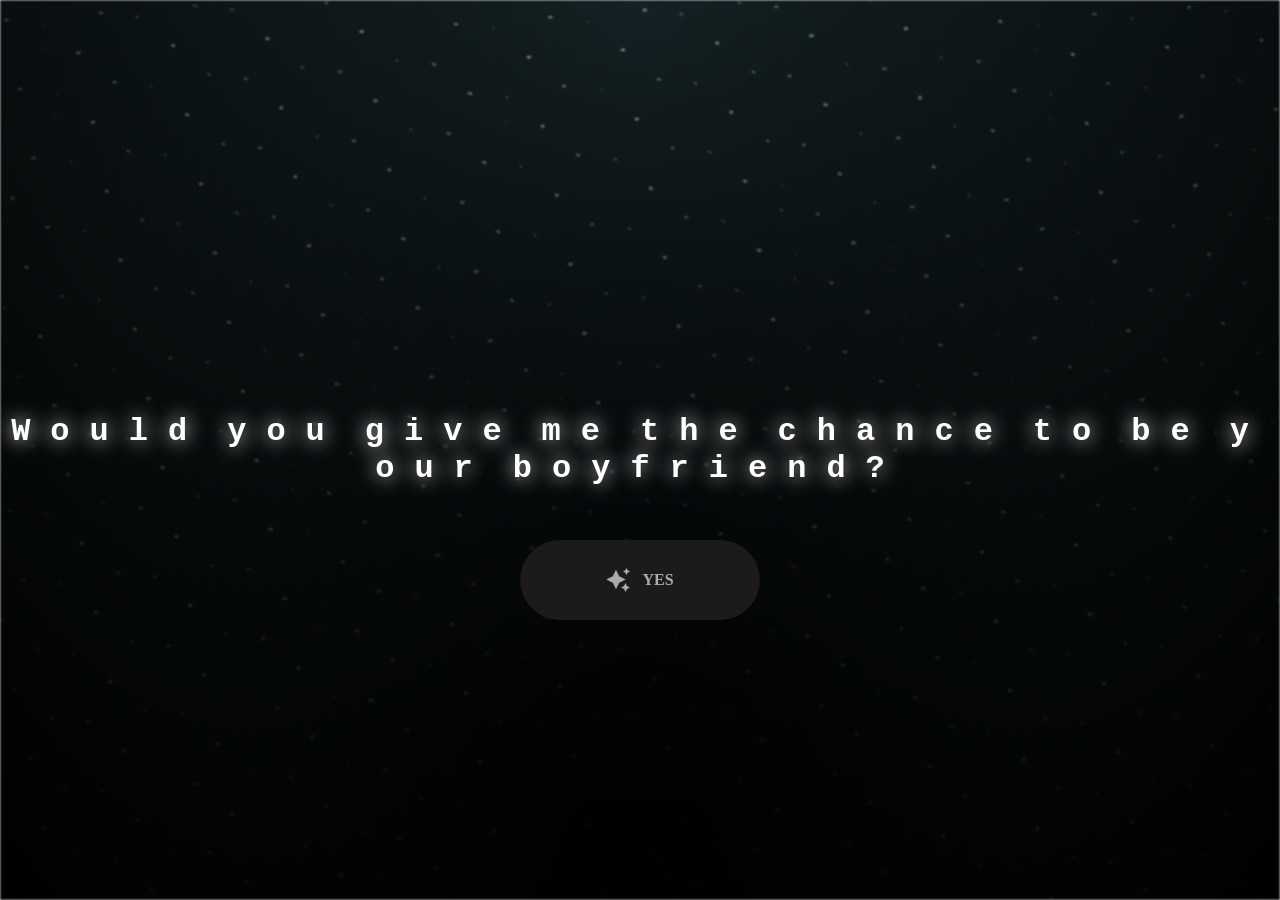
<file: index.html>
<html lang="en">

<head>
  <meta charset="UTF-8">
  <meta name="viewport" content="width=device-width, initial-scale=1.0">
  <link rel="shortcut icon" href="images/gift.png" type="image/x-icon">
  <link rel="stylesheet" href="css/index.css">

  <!-- Document Title -->
  <title>I Have Something</title>
</head>

<body>
  <!-- Background -->
  <div class="night"></div>

  <!-- Title -->
  <h1 class="title"></h1>

  <!-- Button -->
  <div style="position: absolute; top: 60vh; width: 100%; display: flex; justify-content: center;">
    <a href="paper.html" class="btn">
      <svg height="24" width="24" fill="#FFFFFF" viewBox="0 0 24 24" data-name="Layer 1" id="Layer_1" class="sparkle">
        <path
          d="M10,21.236,6.755,14.745.264,11.5,6.755,8.255,10,1.764l3.245,6.491L19.736,11.5l-6.491,3.245ZM18,21l1.5,3L21,21l3-1.5L21,18l-1.5-3L18,18l-3,1.5ZM19.333,4.667,20.5,7l1.167-2.333L24,3.5,21.667,2.333,20.5,0,19.333,2.333,17,3.5Z">
        </path>
      </svg>

      <span class="text">YES</span>
    </a>
  </div>

  <script src="js/index.js"></script>
</body>

</html>
</file>
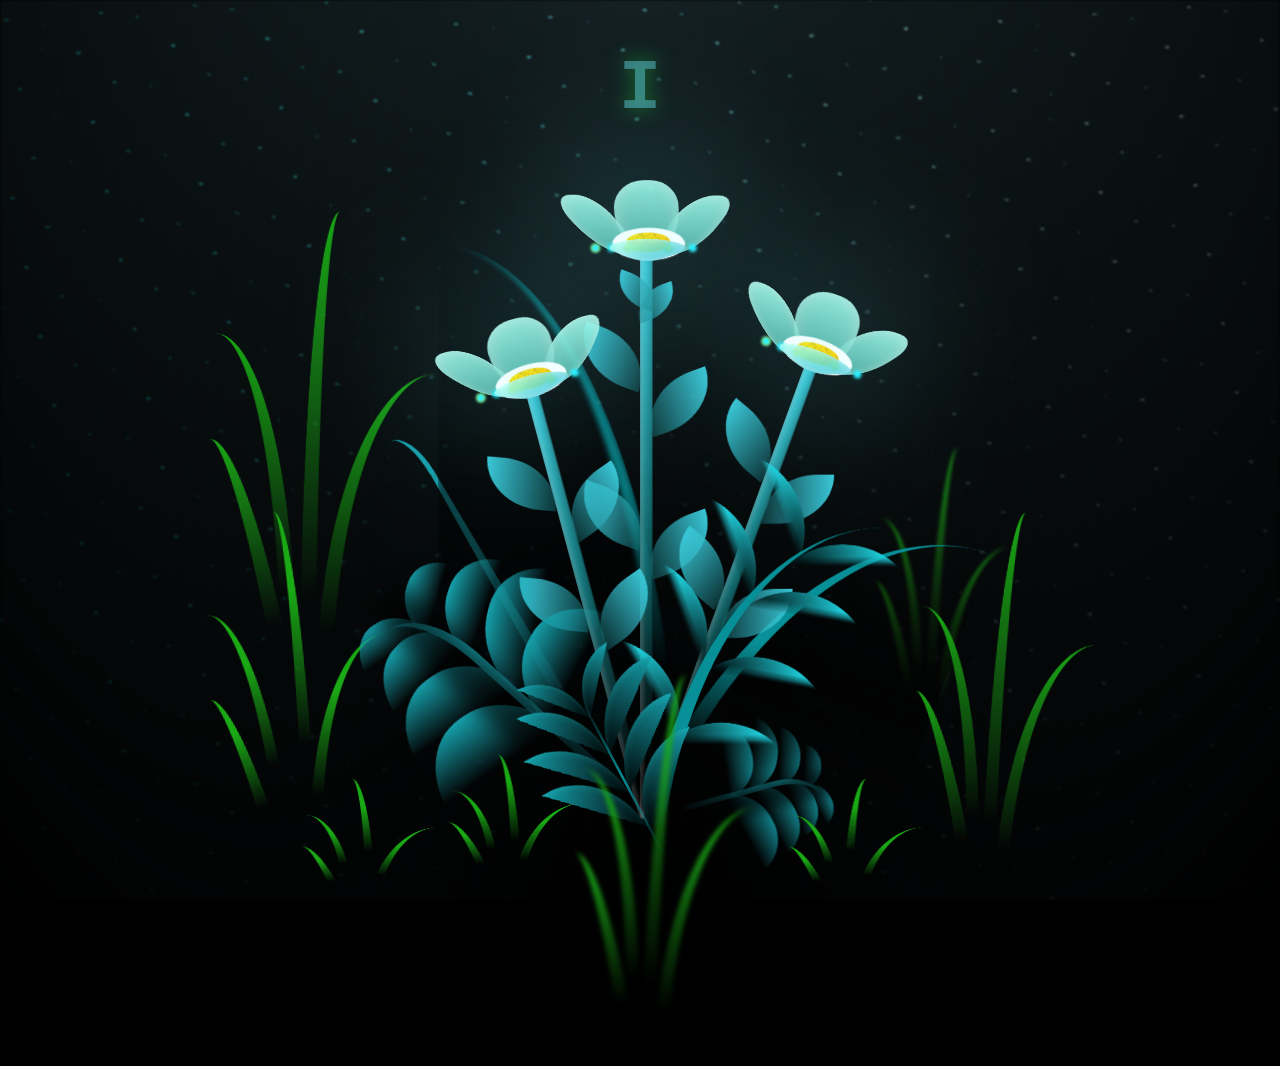
<file: flower.html>
<!DOCTYPE html>
<html lang="en">

<head>
  <meta charset="UTF-8">
  <meta http-equiv="X-UA-Compatible" content="IE=edge">
  <meta name="viewport" content="width=device-width, initial-scale=1.0">
  <link rel="shortcut icon" href="images/gift.png" type="image/x-icon">
  <link rel="stylesheet" href="css/style.css">

  <!-- Document Title -->
  <title>FLOWERS</title>
</head>

<body class="not-loaded">
  <!-- Background -->
  <div class="night"></div>

  <!-- Flower -->
  <div class="flowers">
    <div class="flower flower--1">
      <div class="flower__leafs flower__leafs--1">
        <div class="flower__leaf flower__leaf--1"></div>
        <div class="flower__leaf flower__leaf--2"></div>
        <div class="flower__leaf flower__leaf--3"></div>
        <div class="flower__leaf flower__leaf--4"></div>
        <div class="flower__white-circle"></div>

        <div class="flower__light flower__light--1"></div>
        <div class="flower__light flower__light--2"></div>
        <div class="flower__light flower__light--3"></div>
        <div class="flower__light flower__light--4"></div>
        <div class="flower__light flower__light--5"></div>
        <div class="flower__light flower__light--6"></div>
        <div class="flower__light flower__light--7"></div>
        <div class="flower__light flower__light--8"></div>

      </div>
      <div class="flower__line">
        <div class="flower__line__leaf flower__line__leaf--1"></div>
        <div class="flower__line__leaf flower__line__leaf--2"></div>
        <div class="flower__line__leaf flower__line__leaf--3"></div>
        <div class="flower__line__leaf flower__line__leaf--4"></div>
        <div class="flower__line__leaf flower__line__leaf--5"></div>
        <div class="flower__line__leaf flower__line__leaf--6"></div>
      </div>
    </div>

    <div class="flower flower--2">
      <div class="flower__leafs flower__leafs--2">
        <div class="flower__leaf flower__leaf--1"></div>
        <div class="flower__leaf flower__leaf--2"></div>
        <div class="flower__leaf flower__leaf--3"></div>
        <div class="flower__leaf flower__leaf--4"></div>
        <div class="flower__white-circle"></div>

        <div class="flower__light flower__light--1"></div>
        <div class="flower__light flower__light--2"></div>
        <div class="flower__light flower__light--3"></div>
        <div class="flower__light flower__light--4"></div>
        <div class="flower__light flower__light--5"></div>
        <div class="flower__light flower__light--6"></div>
        <div class="flower__light flower__light--7"></div>
        <div class="flower__light flower__light--8"></div>

      </div>
      <div class="flower__line">
        <div class="flower__line__leaf flower__line__leaf--1"></div>
        <div class="flower__line__leaf flower__line__leaf--2"></div>
        <div class="flower__line__leaf flower__line__leaf--3"></div>
        <div class="flower__line__leaf flower__line__leaf--4"></div>
      </div>
    </div>

    <div class="flower flower--3">
      <div class="flower__leafs flower__leafs--3">
        <div class="flower__leaf flower__leaf--1"></div>
        <div class="flower__leaf flower__leaf--2"></div>
        <div class="flower__leaf flower__leaf--3"></div>
        <div class="flower__leaf flower__leaf--4"></div>
        <div class="flower__white-circle"></div>

        <div class="flower__light flower__light--1"></div>
        <div class="flower__light flower__light--2"></div>
        <div class="flower__light flower__light--3"></div>
        <div class="flower__light flower__light--4"></div>
        <div class="flower__light flower__light--5"></div>
        <div class="flower__light flower__light--6"></div>
        <div class="flower__light flower__light--7"></div>
        <div class="flower__light flower__light--8"></div>

      </div>
      <div class="flower__line">
        <div class="flower__line__leaf flower__line__leaf--1"></div>
        <div class="flower__line__leaf flower__line__leaf--2"></div>
        <div class="flower__line__leaf flower__line__leaf--3"></div>
        <div class="flower__line__leaf flower__line__leaf--4"></div>
      </div>
    </div>

    <div class="grow-ans" style="--d:1.2s">
      <div class="flower__g-long">
        <div class="flower__g-long__top"></div>
        <div class="flower__g-long__bottom"></div>
      </div>
    </div>

    <div class="growing-grass">
      <div class="flower__grass flower__grass--1">
        <div class="flower__grass--top"></div>
        <div class="flower__grass--bottom"></div>
        <div class="flower__grass__leaf flower__grass__leaf--1"></div>
        <div class="flower__grass__leaf flower__grass__leaf--2"></div>
        <div class="flower__grass__leaf flower__grass__leaf--3"></div>
        <div class="flower__grass__leaf flower__grass__leaf--4"></div>
        <div class="flower__grass__leaf flower__grass__leaf--5"></div>
        <div class="flower__grass__leaf flower__grass__leaf--6"></div>
        <div class="flower__grass__leaf flower__grass__leaf--7"></div>
        <div class="flower__grass__leaf flower__grass__leaf--8"></div>
        <div class="flower__grass__overlay"></div>
      </div>
    </div>

    <div class="growing-grass">
      <div class="flower__grass flower__grass--2">
        <div class="flower__grass--top"></div>
        <div class="flower__grass--bottom"></div>
        <div class="flower__grass__leaf flower__grass__leaf--1"></div>
        <div class="flower__grass__leaf flower__grass__leaf--2"></div>
        <div class="flower__grass__leaf flower__grass__leaf--3"></div>
        <div class="flower__grass__leaf flower__grass__leaf--4"></div>
        <div class="flower__grass__leaf flower__grass__leaf--5"></div>
        <div class="flower__grass__leaf flower__grass__leaf--6"></div>
        <div class="flower__grass__leaf flower__grass__leaf--7"></div>
        <div class="flower__grass__leaf flower__grass__leaf--8"></div>
        <div class="flower__grass__overlay"></div>
      </div>
    </div>

    <div class="grow-ans" style="--d:2.4s">
      <div class="flower__g-right flower__g-right--1">
        <div class="leaf"></div>
      </div>
    </div>

    <div class="grow-ans" style="--d:2.8s">
      <div class="flower__g-right flower__g-right--2">
        <div class="leaf"></div>
      </div>
    </div>

    <div class="grow-ans" style="--d:2.8s">
      <div class="flower__g-front">
        <div class="flower__g-front__leaf-wrapper flower__g-front__leaf-wrapper--1">
          <div class="flower__g-front__leaf"></div>
        </div>
        <div class="flower__g-front__leaf-wrapper flower__g-front__leaf-wrapper--2">
          <div class="flower__g-front__leaf"></div>
        </div>
        <div class="flower__g-front__leaf-wrapper flower__g-front__leaf-wrapper--3">
          <div class="flower__g-front__leaf"></div>
        </div>
        <div class="flower__g-front__leaf-wrapper flower__g-front__leaf-wrapper--4">
          <div class="flower__g-front__leaf"></div>
        </div>
        <div class="flower__g-front__leaf-wrapper flower__g-front__leaf-wrapper--5">
          <div class="flower__g-front__leaf"></div>
        </div>
        <div class="flower__g-front__leaf-wrapper flower__g-front__leaf-wrapper--6">
          <div class="flower__g-front__leaf"></div>
        </div>
        <div class="flower__g-front__leaf-wrapper flower__g-front__leaf-wrapper--7">
          <div class="flower__g-front__leaf"></div>
        </div>
        <div class="flower__g-front__leaf-wrapper flower__g-front__leaf-wrapper--8">
          <div class="flower__g-front__leaf"></div>
        </div>
        <div class="flower__g-front__line"></div>
      </div>
    </div>

    <div class="grow-ans" style="--d:3.2s">
      <div class="flower__g-fr">
        <div class="leaf"></div>
        <div class="flower__g-fr__leaf flower__g-fr__leaf--1"></div>
        <div class="flower__g-fr__leaf flower__g-fr__leaf--2"></div>
        <div class="flower__g-fr__leaf flower__g-fr__leaf--3"></div>
        <div class="flower__g-fr__leaf flower__g-fr__leaf--4"></div>
        <div class="flower__g-fr__leaf flower__g-fr__leaf--5"></div>
        <div class="flower__g-fr__leaf flower__g-fr__leaf--6"></div>
        <div class="flower__g-fr__leaf flower__g-fr__leaf--7"></div>
        <div class="flower__g-fr__leaf flower__g-fr__leaf--8"></div>
      </div>
    </div>

    <div class="long-g long-g--0">
      <div class="grow-ans" style="--d:3s">
        <div class="leaf leaf--0"></div>
      </div>
      <div class="grow-ans" style="--d:2.2s">
        <div class="leaf leaf--1"></div>
      </div>
      <div class="grow-ans" style="--d:3.4s">
        <div class="leaf leaf--2"></div>
      </div>
      <div class="grow-ans" style="--d:3.6s">
        <div class="leaf leaf--3"></div>
      </div>
    </div>

    <div class="long-g long-g--1">
      <div class="grow-ans" style="--d:3.6s">
        <div class="leaf leaf--0"></div>
      </div>
      <div class="grow-ans" style="--d:3.8s">
        <div class="leaf leaf--1"></div>
      </div>
      <div class="grow-ans" style="--d:4s">
        <div class="leaf leaf--2"></div>
      </div>
      <div class="grow-ans" style="--d:4.2s">
        <div class="leaf leaf--3"></div>
      </div>
    </div>

    <div class="long-g long-g--2">
      <div class="grow-ans" style="--d:4s">
        <div class="leaf leaf--0"></div>
      </div>
      <div class="grow-ans" style="--d:4.2s">
        <div class="leaf leaf--1"></div>
      </div>
      <div class="grow-ans" style="--d:4.4s">
        <div class="leaf leaf--2"></div>
      </div>
      <div class="grow-ans" style="--d:4.6s">
        <div class="leaf leaf--3"></div>
      </div>
    </div>

    <div class="long-g long-g--3">
      <div class="grow-ans" style="--d:4s">
        <div class="leaf leaf--0"></div>
      </div>
      <div class="grow-ans" style="--d:4.2s">
        <div class="leaf leaf--1"></div>
      </div>
      <div class="grow-ans" style="--d:3s">
        <div class="leaf leaf--2"></div>
      </div>
      <div class="grow-ans" style="--d:3.6s">
        <div class="leaf leaf--3"></div>
      </div>
    </div>

    <div class="long-g long-g--4">
      <div class="grow-ans" style="--d:4s">
        <div class="leaf leaf--0"></div>
      </div>
      <div class="grow-ans" style="--d:4.2s">
        <div class="leaf leaf--1"></div>
      </div>
      <div class="grow-ans" style="--d:3s">
        <div class="leaf leaf--2"></div>
      </div>
      <div class="grow-ans" style="--d:3.6s">
        <div class="leaf leaf--3"></div>
      </div>
    </div>

    <div class="long-g long-g--5">
      <div class="grow-ans" style="--d:4s">
        <div class="leaf leaf--0"></div>
      </div>
      <div class="grow-ans" style="--d:4.2s">
        <div class="leaf leaf--1"></div>
      </div>
      <div class="grow-ans" style="--d:3s">
        <div class="leaf leaf--2"></div>
      </div>
      <div class="grow-ans" style="--d:3.6s">
        <div class="leaf leaf--3"></div>
      </div>
    </div>

    <div class="long-g long-g--6">
      <div class="grow-ans" style="--d:4.2s">
        <div class="leaf leaf--0"></div>
      </div>
      <div class="grow-ans" style="--d:4.4s">
        <div class="leaf leaf--1"></div>
      </div>
      <div class="grow-ans" style="--d:4.6s">
        <div class="leaf leaf--2"></div>
      </div>
      <div class="grow-ans" style="--d:4.8s">
        <div class="leaf leaf--3"></div>
      </div>
    </div>

    <div class="long-g long-g--7">
      <div class="grow-ans" style="--d:3s">
        <div class="leaf leaf--0"></div>
      </div>
      <div class="grow-ans" style="--d:3.2s">
        <div class="leaf leaf--1"></div>
      </div>
      <div class="grow-ans" style="--d:3.5s">
        <div class="leaf leaf--2"></div>
      </div>
      <div class="grow-ans" style="--d:3.6s">
        <div class="leaf leaf--3"></div>
      </div>
    </div>
  </div>

  <!-- Title -->
  <h1 class="title"><span id="title"></span></h1>
</body>

</html>

<!-- Import Javascript -->
<script src="js/main.js"></script>
</file>
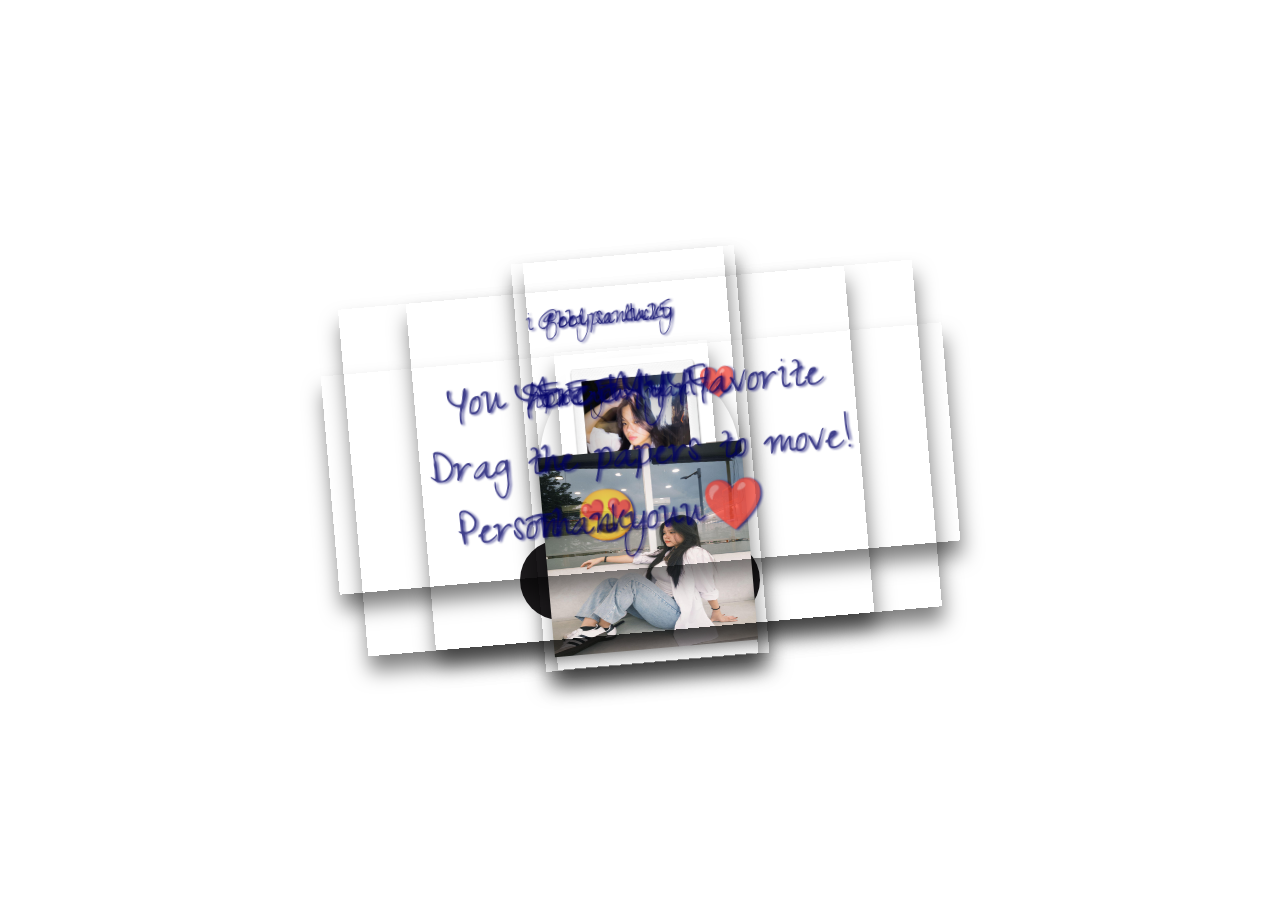
<file: paper.html>
<!DOCTYPE html>
<html lang="en" >
<head>
  <meta charset="UTF-8">
  <title>Drag Papers ❤️</title>
  <link rel='stylesheet' href='https://fonts.googleapis.com/css2?family=Short+Stack&amp;family=Homemade+Apple&amp;display=swap'><link rel="stylesheet" href="./paperstyle.css">

</head>
<body>

<div class="paper heart">

</div>

  
<div class="paper image">
  <p> @bbypanda25</p>
    <p>pass: lupapassword</p>
   <img src="1.jpg" />
</div>

<div class="paper image">
  <p</p>
  <img src="2.jpg" />
</div>

<div class="paper image">
  <p>i feel so lucky </p>
   <p> to be your man ❤️ </p>

  <img src="3.jpg" />
</div>

<div class="paper red">
<p class="p1"> You Are My Favorite</p>
<p class="p2">Person 😍</p>
</div>

<div class="paper">
<p class="p1">YEEEYYYY </p>
  <p class="p1">Thankyouu<span style="color: red !important;">❤️</span></p>
</div>

<div class="paper">
<p class="p1">Drag the papers to move!</p>
</div>

  <!-- Button -->
  <div style="position: absolute; top: 60vh; width: 100%; display: flex; justify-content: center;">
    <a href="flower.html" class="btn">
      <svg height="24" width="24" fill="#FFFFFF" viewBox="0 0 24 24" data-name="Layer 1" id="Layer_1" class="sparkle">
        <path
          d="M10,21.236,6.755,14.745.264,11.5,6.755,8.255,10,1.764l3.245,6.491L19.736,11.5l-6.491,3.245ZM18,21l1.5,3L21,21l3-1.5L21,18l-1.5-3L18,18l-3,1.5ZM19.333,4.667,20.5,7l1.167-2.333L24,3.5,21.667,2.333,20.5,0,19.333,2.333,17,3.5Z">
        </path>
      </svg>

      <span class="text">One More</span>
    </a>
  </div>
<!-- partial -->
  <script  src="js/script.js"></script>

</body>
</html>
</file>
<file: css/index.css>
*,
*::after,
*::before {
  padding: 0;
  margin: 0;
  box-sizing: border-box;
}

:root {
  --dark-color: #000;
}

.night {
  position: fixed;
  left: 50%;
  top: 0;
  transform: translateX(-50%);
  width: 100%;
  height: 100%;
  filter: blur(0.1vmin);
  background-image: radial-gradient(ellipse at top, transparent 0%, var(--dark-color)), radial-gradient(ellipse at bottom, var(--dark-color), rgba(145, 233, 255, 0.2)), repeating-linear-gradient(220deg, rgb(0, 0, 0) 0px, rgb(0, 0, 0) 19px, transparent 19px, transparent 22px), repeating-linear-gradient(189deg, rgb(0, 0, 0) 0px, rgb(0, 0, 0) 19px, transparent 19px, transparent 22px), repeating-linear-gradient(148deg, rgb(0, 0, 0) 0px, rgb(0, 0, 0) 19px, transparent 19px, transparent 22px), linear-gradient(90deg, rgb(255, 255, 250), rgb(240, 240, 240));
}

.title {
  position: absolute;
  top: 0;
  left: 0;
  color: white;
  font-family: 'Courier New', Courier, monospace;

  display: flex;
  flex-wrap: wrap;
  justify-content: center;
  align-content: center;
  align-items: center;

  width: 100%;
  height: 100vh;
  text-shadow: 0 0 20px white;
  letter-spacing: 0px;
}

@media (min-width: 500px) {
  .title {
    letter-spacing: 20px;
  }
}

@keyframes typing {
  from {
    opacity: 0;
  }

  to {
    opacity: 1;
  }
}

/* Terapkan animasi dengan delay */
.title span {
  opacity: 0;
  animation: typing 1s ease forwards;
  animation-delay: var(--delay);
}

a {
  text-decoration: none;
}

.btn {
  border: none;
  width: 15em;
  height: 5em;
  border-radius: 3em;
  display: flex;
  justify-content: center;
  align-items: center;
  gap: 12px;
  background: #1C1A1C;
  cursor: pointer;
  transition: all 450ms ease-in-out;
}

.sparkle {
  fill: #AAAAAA;
  transition: all 800ms ease;
}

.text {
  font-weight: 600;
  color: #AAAAAA;
  font-size: medium;
}

.btn:hover {
  background: linear-gradient(0deg, #A47CF3, #683FEA);
  box-shadow: inset 0px 1px 0px 0px rgba(255, 255, 255, 0.4),
    inset 0px -4px 0px 0px rgba(0, 0, 0, 0.2),
    0px 0px 0px 4px rgba(255, 255, 255, 0.2),
    0px 0px 180px 0px #9917FF;
  transform: translateY(-2px);
}

.btn:hover .text {
  color: white;
}

.btn:hover .sparkle {
  fill: white;
  transform: scale(1.2);
}
</file>
<file: css/style.css>
*,
*::after,
*::before {
  padding: 0;
  margin: 0;
  box-sizing: border-box;
}

:root {
  --dark-color: #000000;
}

.title {
  position: absolute;
  width: 100%;
  text-align: center;
  margin-top: 50px;
  top: 0;
  left: 0;
  color: rgba(93, 203, 218, 0.493);
  font-family: 'Courier New', Courier, monospace;
  font-size: 70px;
  text-shadow: 0px 0px 20px rgba(24, 167, 59, 0.651);
}

*,
*::after,
*::before {
  padding: 0;
  margin: 0;
  box-sizing: border-box;
}

:root {
  --dark-color: #000;
}

body {
  display: flex;
  align-items: flex-end;
  justify-content: center;
  min-height: 100vh;
  background-color: var(--dark-color);
  overflow: hidden;
  perspective: 1000px;
}

.night {
  position: fixed;
  left: 50%;
  top: 0;
  transform: translateX(-50%);
  width: 100%;
  height: 100%;
  filter: blur(0.1vmin);
  background-image: radial-gradient(
      ellipse at top,
      transparent 0%,
      var(--dark-color)
    ),
    radial-gradient(
      ellipse at bottom,
      var(--dark-color),
      rgba(145, 233, 255, 0.2)
    ),
    repeating-linear-gradient(
      220deg,
      rgb(0, 0, 0) 0px,
      rgb(0, 0, 0) 19px,
      transparent 19px,
      transparent 22px
    ),
    repeating-linear-gradient(
      189deg,
      rgb(0, 0, 0) 0px,
      rgb(0, 0, 0) 19px,
      transparent 19px,
      transparent 22px
    ),
    repeating-linear-gradient(
      148deg,
      rgb(0, 0, 0) 0px,
      rgb(0, 0, 0) 19px,
      transparent 19px,
      transparent 22px
    ),
    linear-gradient(90deg, rgb(0, 255, 250), rgb(240, 240, 240));
}

.flowers {
  position: relative;
  transform: scale(0.9);
}

.flower {
  position: absolute;
  bottom: 10vmin;
  transform-origin: bottom center;
  z-index: 10;
  --fl-speed: 0.8s;
}
.flower--1 {
  -webkit-animation: moving-flower-1 4s linear infinite;
  animation: moving-flower-1 4s linear infinite;
}
.flower--1 .flower__line {
  height: 70vmin;
  -webkit-animation-delay: 0.3s;
  animation-delay: 0.3s;
}
.flower--1 .flower__line__leaf--1 {
  -webkit-animation: blooming-leaf-right var(--fl-speed) 1.6s backwards;
  animation: blooming-leaf-right var(--fl-speed) 1.6s backwards;
}
.flower--1 .flower__line__leaf--2 {
  -webkit-animation: blooming-leaf-right var(--fl-speed) 1.4s backwards;
  animation: blooming-leaf-right var(--fl-speed) 1.4s backwards;
}
.flower--1 .flower__line__leaf--3 {
  -webkit-animation: blooming-leaf-left var(--fl-speed) 1.2s backwards;
  animation: blooming-leaf-left var(--fl-speed) 1.2s backwards;
}
.flower--1 .flower__line__leaf--4 {
  -webkit-animation: blooming-leaf-left var(--fl-speed) 1s backwards;
  animation: blooming-leaf-left var(--fl-speed) 1s backwards;
}
.flower--1 .flower__line__leaf--5 {
  -webkit-animation: blooming-leaf-right var(--fl-speed) 1.8s backwards;
  animation: blooming-leaf-right var(--fl-speed) 1.8s backwards;
}
.flower--1 .flower__line__leaf--6 {
  -webkit-animation: blooming-leaf-left var(--fl-speed) 2s backwards;
  animation: blooming-leaf-left var(--fl-speed) 2s backwards;
}
.flower--2 {
  left: 50%;
  transform: rotate(20deg);
  -webkit-animation: moving-flower-2 4s linear infinite;
  animation: moving-flower-2 4s linear infinite;
}
.flower--2 .flower__line {
  height: 60vmin;
  -webkit-animation-delay: 0.6s;
  animation-delay: 0.6s;
}
.flower--2 .flower__line__leaf--1 {
  -webkit-animation: blooming-leaf-right var(--fl-speed) 1.9s backwards;
  animation: blooming-leaf-right var(--fl-speed) 1.9s backwards;
}
.flower--2 .flower__line__leaf--2 {
  -webkit-animation: blooming-leaf-right var(--fl-speed) 1.7s backwards;
  animation: blooming-leaf-right var(--fl-speed) 1.7s backwards;
}
.flower--2 .flower__line__leaf--3 {
  -webkit-animation: blooming-leaf-left var(--fl-speed) 1.5s backwards;
  animation: blooming-leaf-left var(--fl-speed) 1.5s backwards;
}
.flower--2 .flower__line__leaf--4 {
  -webkit-animation: blooming-leaf-left var(--fl-speed) 1.3s backwards;
  animation: blooming-leaf-left var(--fl-speed) 1.3s backwards;
}
.flower--3 {
  left: 50%;
  transform: rotate(-15deg);
  -webkit-animation: moving-flower-3 4s linear infinite;
  animation: moving-flower-3 4s linear infinite;
}
.flower--3 .flower__line {
  -webkit-animation-delay: 0.9s;
  animation-delay: 0.9s;
}
.flower--3 .flower__line__leaf--1 {
  -webkit-animation: blooming-leaf-right var(--fl-speed) 2.5s backwards;
  animation: blooming-leaf-right var(--fl-speed) 2.5s backwards;
}
.flower--3 .flower__line__leaf--2 {
  -webkit-animation: blooming-leaf-right var(--fl-speed) 2.3s backwards;
  animation: blooming-leaf-right var(--fl-speed) 2.3s backwards;
}
.flower--3 .flower__line__leaf--3 {
  -webkit-animation: blooming-leaf-left var(--fl-speed) 2.1s backwards;
  animation: blooming-leaf-left var(--fl-speed) 2.1s backwards;
}
.flower--3 .flower__line__leaf--4 {
  -webkit-animation: blooming-leaf-left var(--fl-speed) 1.9s backwards;
  animation: blooming-leaf-left var(--fl-speed) 1.9s backwards;
}
.flower__leafs {
  position: relative;
  -webkit-animation: blooming-flower 2s backwards;
  animation: blooming-flower 2s backwards;
}
.flower__leafs--1 {
  -webkit-animation-delay: 1.1s;
  animation-delay: 1.1s;
}
.flower__leafs--2 {
  -webkit-animation-delay: 1.4s;
  animation-delay: 1.4s;
}
.flower__leafs--3 {
  -webkit-animation-delay: 1.7s;
  animation-delay: 1.7s;
}
.flower__leafs::after {
  content: "";
  position: absolute;
  left: 0;
  top: 0;
  transform: translate(-50%, -100%);
  width: 8vmin;
  height: 8vmin;
  background-color: #6bf0ff;
  filter: blur(10vmin);
}
.flower__leaf {
  position: absolute;
  bottom: 0;
  left: 50%;
  width: 8vmin;
  height: 11vmin;
  border-radius: 51% 49% 47% 53%/44% 45% 55% 69%;
  background-color: #a7ffee;
  background-image: linear-gradient(to top, #54b8aa, #a7ffee);
  transform-origin: bottom center;
  opacity: 0.9;
  box-shadow: inset 0 0 2vmin rgba(255, 255, 255, 0.5);
}
.flower__leaf--1 {
  transform: translate(-10%, 1%) rotateY(40deg) rotateX(-50deg);
}
.flower__leaf--2 {
  transform: translate(-50%, -4%) rotateX(40deg);
}
.flower__leaf--3 {
  transform: translate(-90%, 0%) rotateY(45deg) rotateX(50deg);
}
.flower__leaf--4 {
  width: 8vmin;
  height: 8vmin;
  transform-origin: bottom left;
  border-radius: 4vmin 10vmin 4vmin 4vmin;
  transform: translate(0%, 18%) rotateX(70deg) rotate(-43deg);
  background-image: linear-gradient(to top, #39c6d6, #a7ffee);
  z-index: 1;
  opacity: 0.8;
}
.flower__white-circle {
  position: absolute;
  left: -3.5vmin;
  top: -3vmin;
  width: 9vmin;
  height: 4vmin;
  border-radius: 50%;
  background-color: #fff;
}
.flower__white-circle::after {
  content: "";
  position: absolute;
  left: 50%;
  top: 45%;
  transform: translate(-50%, -50%);
  width: 60%;
  height: 60%;
  border-radius: inherit;
  background-image: repeating-linear-gradient(
      135deg,
      rgba(0, 0, 0, 0.03) 0px,
      rgba(0, 0, 0, 0.03) 1px,
      transparent 1px,
      transparent 12px
    ),
    repeating-linear-gradient(
      45deg,
      rgba(0, 0, 0, 0.03) 0px,
      rgba(0, 0, 0, 0.03) 1px,
      transparent 1px,
      transparent 12px
    ),
    repeating-linear-gradient(
      67.5deg,
      rgba(0, 0, 0, 0.03) 0px,
      rgba(0, 0, 0, 0.03) 1px,
      transparent 1px,
      transparent 12px
    ),
    repeating-linear-gradient(
      135deg,
      rgba(0, 0, 0, 0.03) 0px,
      rgba(0, 0, 0, 0.03) 1px,
      transparent 1px,
      transparent 12px
    ),
    repeating-linear-gradient(
      45deg,
      rgba(0, 0, 0, 0.03) 0px,
      rgba(0, 0, 0, 0.03) 1px,
      transparent 1px,
      transparent 12px
    ),
    repeating-linear-gradient(
      112.5deg,
      rgba(0, 0, 0, 0.03) 0px,
      rgba(0, 0, 0, 0.03) 1px,
      transparent 1px,
      transparent 12px
    ),
    repeating-linear-gradient(
      112.5deg,
      rgba(0, 0, 0, 0.03) 0px,
      rgba(0, 0, 0, 0.03) 1px,
      transparent 1px,
      transparent 12px
    ),
    repeating-linear-gradient(
      45deg,
      rgba(0, 0, 0, 0.03) 0px,
      rgba(0, 0, 0, 0.03) 1px,
      transparent 1px,
      transparent 12px
    ),
    repeating-linear-gradient(
      22.5deg,
      rgba(0, 0, 0, 0.03) 0px,
      rgba(0, 0, 0, 0.03) 1px,
      transparent 1px,
      transparent 12px
    ),
    repeating-linear-gradient(
      45deg,
      rgba(0, 0, 0, 0.03) 0px,
      rgba(0, 0, 0, 0.03) 1px,
      transparent 1px,
      transparent 12px
    ),
    repeating-linear-gradient(
      22.5deg,
      rgba(0, 0, 0, 0.03) 0px,
      rgba(0, 0, 0, 0.03) 1px,
      transparent 1px,
      transparent 12px
    ),
    repeating-linear-gradient(
      135deg,
      rgba(0, 0, 0, 0.03) 0px,
      rgba(0, 0, 0, 0.03) 1px,
      transparent 1px,
      transparent 12px
    ),
    repeating-linear-gradient(
      157.5deg,
      rgba(0, 0, 0, 0.03) 0px,
      rgba(0, 0, 0, 0.03) 1px,
      transparent 1px,
      transparent 12px
    ),
    repeating-linear-gradient(
      67.5deg,
      rgba(0, 0, 0, 0.03) 0px,
      rgba(0, 0, 0, 0.03) 1px,
      transparent 1px,
      transparent 12px
    ),
    repeating-linear-gradient(
      67.5deg,
      rgba(0, 0, 0, 0.03) 0px,
      rgba(0, 0, 0, 0.03) 1px,
      transparent 1px,
      transparent 12px
    ),
    linear-gradient(90deg, rgb(255, 235, 18), rgb(255, 206, 0));
}
.flower__line {
  height: 55vmin;
  width: 1.5vmin;
  background-image: linear-gradient(
      to left,
      rgba(0, 0, 0, 0.2),
      transparent,
      rgba(255, 255, 255, 0.2)
    ),
    linear-gradient(to top, transparent 10%, #14757a, #39c6d6);
  box-shadow: inset 0 0 2px rgba(0, 0, 0, 0.5);
  -webkit-animation: grow-flower-tree 4s backwards;
  animation: grow-flower-tree 4s backwards;
}
.flower__line__leaf {
  --w: 7vmin;
  --h: calc(var(--w) + 2vmin);
  position: absolute;
  top: 20%;
  left: 90%;
  width: var(--w);
  height: var(--h);
  border-top-right-radius: var(--h);
  border-bottom-left-radius: var(--h);
  background-image: linear-gradient(to top, rgba(20, 117, 122, 0.4), #39c6d6);
}
.flower__line__leaf--1 {
  transform: rotate(70deg) rotateY(30deg);
}
.flower__line__leaf--2 {
  top: 45%;
  transform: rotate(70deg) rotateY(30deg);
}
.flower__line__leaf--3,
.flower__line__leaf--4,
.flower__line__leaf--6 {
  border-top-right-radius: 0;
  border-bottom-left-radius: 0;
  border-top-left-radius: var(--h);
  border-bottom-right-radius: var(--h);
  left: -460%;
  top: 12%;
  transform: rotate(-70deg) rotateY(30deg);
}
.flower__line__leaf--4 {
  top: 40%;
}

.flower__line__leaf--5 {
  top: 0;
  transform-origin: left;
  transform: rotate(70deg) rotateY(30deg) scale(0.6);
}
.flower__line__leaf--6 {
  top: -2%;
  left: -450%;
  transform-origin: right;
  transform: rotate(-70deg) rotateY(30deg) scale(0.6);
}
.flower__light {
  position: absolute;
  bottom: 0vmin;
  width: 1vmin;
  height: 1vmin;
  background-color: rgb(255, 251, 0);
  border-radius: 50%;
  filter: blur(0.2vmin);
  -webkit-animation: light-ans 4s linear infinite backwards;
  animation: light-ans 4s linear infinite backwards;
}
.flower__light:nth-child(odd) {
  background-color: #23f0ff;
}
.flower__light--1 {
  left: -2vmin;
  -webkit-animation-delay: 1s;
  animation-delay: 1s;
}
.flower__light--2 {
  left: 3vmin;
  -webkit-animation-delay: 0.5s;
  animation-delay: 0.5s;
}
.flower__light--3 {
  left: -6vmin;
  -webkit-animation-delay: 0.3s;
  animation-delay: 0.3s;
}
.flower__light--4 {
  left: 6vmin;
  -webkit-animation-delay: 0.9s;
  animation-delay: 0.9s;
}
.flower__light--5 {
  left: -1vmin;
  -webkit-animation-delay: 1.5s;
  animation-delay: 1.5s;
}
.flower__light--6 {
  left: -4vmin;
  -webkit-animation-delay: 3s;
  animation-delay: 3s;
}
.flower__light--7 {
  left: 3vmin;
  -webkit-animation-delay: 2s;
  animation-delay: 2s;
}
.flower__light--8 {
  left: -6vmin;
  -webkit-animation-delay: 3.5s;
  animation-delay: 3.5s;
}
.flower__grass {
  --c: #159faa;
  --line-w: 1.5vmin;
  position: absolute;
  bottom: 12vmin;
  left: -7vmin;
  display: flex;
  flex-direction: column;
  align-items: flex-end;
  z-index: 20;
  transform-origin: bottom center;
  transform: rotate(-48deg) rotateY(40deg);
}
.flower__grass--1 {
  -webkit-animation: moving-grass 2s linear infinite;
  animation: moving-grass 2s linear infinite;
}
.flower__grass--2 {
  left: 2vmin;
  bottom: 10vmin;
  transform: scale(0.5) rotate(75deg) rotateX(10deg) rotateY(-200deg);
  opacity: 0.8;
  z-index: 0;
  -webkit-animation: moving-grass--2 1.5s linear infinite;
  animation: moving-grass--2 1.5s linear infinite;
}
.flower__grass--top {
  width: 7vmin;
  height: 10vmin;
  border-top-right-radius: 100%;
  border-right: var(--line-w) solid var(--c);
  transform-origin: bottom center;
  transform: rotate(-2deg);
}
.flower__grass--bottom {
  margin-top: -2px;
  width: var(--line-w);
  height: 25vmin;
  background-image: linear-gradient(to top, transparent, var(--c));
}
.flower__grass__leaf {
  --size: 10vmin;
  position: absolute;
  width: calc(var(--size) * 2.1);
  height: var(--size);
  border-top-left-radius: var(--size);
  border-top-right-radius: var(--size);
  background-image: linear-gradient(
    to top,
    transparent,
    transparent 30%,
    var(--c)
  );
  z-index: 100;
}
.flower__grass__leaf--1 {
  top: -6%;
  left: 30%;
  --size: 6vmin;
  transform: rotate(-20deg);
  -webkit-animation: growing-grass-ans--1 2s 2.6s backwards;
  animation: growing-grass-ans--1 2s 2.6s backwards;
}
@-webkit-keyframes growing-grass-ans--1 {
  0% {
    transform-origin: bottom left;
    transform: rotate(-20deg) scale(0);
  }
}
@keyframes growing-grass-ans--1 {
  0% {
    transform-origin: bottom left;
    transform: rotate(-20deg) scale(0);
  }
}
.flower__grass__leaf--2 {
  top: -5%;
  left: -110%;
  --size: 6vmin;
  transform: rotate(10deg);
  -webkit-animation: growing-grass-ans--2 2s 2.4s linear backwards;
  animation: growing-grass-ans--2 2s 2.4s linear backwards;
}
@-webkit-keyframes growing-grass-ans--2 {
  0% {
    transform-origin: bottom right;
    transform: rotate(10deg) scale(0);
  }
}
@keyframes growing-grass-ans--2 {
  0% {
    transform-origin: bottom right;
    transform: rotate(10deg) scale(0);
  }
}
.flower__grass__leaf--3 {
  top: 5%;
  left: 60%;
  --size: 8vmin;
  transform: rotate(-18deg) rotateX(-20deg);
  -webkit-animation: growing-grass-ans--3 2s 2.2s linear backwards;
  animation: growing-grass-ans--3 2s 2.2s linear backwards;
}
@-webkit-keyframes growing-grass-ans--3 {
  0% {
    transform-origin: bottom left;
    transform: rotate(-18deg) rotateX(-20deg) scale(0);
  }
}
@keyframes growing-grass-ans--3 {
  0% {
    transform-origin: bottom left;
    transform: rotate(-18deg) rotateX(-20deg) scale(0);
  }
}
.flower__grass__leaf--4 {
  top: 6%;
  left: -135%;
  --size: 8vmin;
  transform: rotate(2deg);
  -webkit-animation: growing-grass-ans--4 2s 2s linear backwards;
  animation: growing-grass-ans--4 2s 2s linear backwards;
}
@-webkit-keyframes growing-grass-ans--4 {
  0% {
    transform-origin: bottom right;
    transform: rotate(2deg) scale(0);
  }
}
@keyframes growing-grass-ans--4 {
  0% {
    transform-origin: bottom right;
    transform: rotate(2deg) scale(0);
  }
}
.flower__grass__leaf--5 {
  top: 20%;
  left: 60%;
  --size: 10vmin;
  transform: rotate(-24deg) rotateX(-20deg);
  -webkit-animation: growing-grass-ans--5 2s 1.8s linear backwards;
  animation: growing-grass-ans--5 2s 1.8s linear backwards;
}
@-webkit-keyframes growing-grass-ans--5 {
  0% {
    transform-origin: bottom left;
    transform: rotate(-24deg) rotateX(-20deg) scale(0);
  }
}
@keyframes growing-grass-ans--5 {
  0% {
    transform-origin: bottom left;
    transform: rotate(-24deg) rotateX(-20deg) scale(0);
  }
}
.flower__grass__leaf--6 {
  top: 22%;
  left: -180%;
  --size: 10vmin;
  transform: rotate(10deg);
  -webkit-animation: growing-grass-ans--6 2s 1.6s linear backwards;
  animation: growing-grass-ans--6 2s 1.6s linear backwards;
}
@-webkit-keyframes growing-grass-ans--6 {
  0% {
    transform-origin: bottom right;
    transform: rotate(10deg) scale(0);
  }
}
@keyframes growing-grass-ans--6 {
  0% {
    transform-origin: bottom right;
    transform: rotate(10deg) scale(0);
  }
}
.flower__grass__leaf--7 {
  top: 39%;
  left: 70%;
  --size: 10vmin;
  transform: rotate(-10deg);
  -webkit-animation: growing-grass-ans--7 2s 1.4s linear backwards;
  animation: growing-grass-ans--7 2s 1.4s linear backwards;
}
@-webkit-keyframes growing-grass-ans--7 {
  0% {
    transform-origin: bottom left;
    transform: rotate(-10deg) scale(0);
  }
}
@keyframes growing-grass-ans--7 {
  0% {
    transform-origin: bottom left;
    transform: rotate(-10deg) scale(0);
  }
}
.flower__grass__leaf--8 {
  top: 40%;
  left: -215%;
  --size: 11vmin;
  transform: rotate(10deg);
  -webkit-animation: growing-grass-ans--8 2s 1.2s linear backwards;
  animation: growing-grass-ans--8 2s 1.2s linear backwards;
}
@-webkit-keyframes growing-grass-ans--8 {
  0% {
    transform-origin: bottom right;
    transform: rotate(10deg) scale(0);
  }
}
@keyframes growing-grass-ans--8 {
  0% {
    transform-origin: bottom right;
    transform: rotate(10deg) scale(0);
  }
}
.flower__grass__overlay {
  position: absolute;
  top: -10%;
  right: 0%;
  width: 100%;
  height: 100%;
  background-color: rgba(0, 0, 0, 0.6);
  filter: blur(1.5vmin);
  z-index: 100;
}
.flower__g-long {
  --w: 2vmin;
  --h: 6vmin;
  --c: #159faa;
  position: absolute;
  bottom: 10vmin;
  left: -3vmin;
  transform-origin: bottom center;
  transform: rotate(-30deg) rotateY(-20deg);
  display: flex;
  flex-direction: column;
  align-items: flex-end;
  -webkit-animation: flower-g-long-ans 3s linear infinite;
  animation: flower-g-long-ans 3s linear infinite;
}
@-webkit-keyframes flower-g-long-ans {
  0%,
  100% {
    transform: rotate(-30deg) rotateY(-20deg);
  }
  50% {
    transform: rotate(-32deg) rotateY(-20deg);
  }
}
@keyframes flower-g-long-ans {
  0%,
  100% {
    transform: rotate(-30deg) rotateY(-20deg);
  }
  50% {
    transform: rotate(-32deg) rotateY(-20deg);
  }
}
.flower__g-long__top {
  top: calc(var(--h) * -1);
  width: calc(var(--w) + 1vmin);
  height: var(--h);
  border-top-right-radius: 100%;
  border-right: 0.7vmin solid var(--c);
  transform: translate(-0.7vmin, 1vmin);
}
.flower__g-long__bottom {
  width: var(--w);
  height: 50vmin;
  transform-origin: bottom center;
  background-image: linear-gradient(to top, transparent 30%, var(--c));
  box-shadow: inset 0 0 2px rgba(0, 0, 0, 0.5);
  -webkit-clip-path: polygon(35% 0, 65% 1%, 100% 100%, 0% 100%);
  clip-path: polygon(35% 0, 65% 1%, 100% 100%, 0% 100%);
}
.flower__g-right {
  position: absolute;
  bottom: 6vmin;
  left: -2vmin;
  transform-origin: bottom left;
  transform: rotate(20deg);
}
.flower__g-right .leaf {
  width: 30vmin;
  height: 50vmin;
  border-top-left-radius: 100%;
  border-left: 2vmin solid #079097;
  background-image: linear-gradient(
    to bottom,
    transparent,
    var(--dark-color) 60%
  );
  -webkit-mask-image: linear-gradient(to top, transparent 30%, #079097 60%);
}
.flower__g-right--1 {
  -webkit-animation: flower-g-right-ans 2.5s linear infinite;
  animation: flower-g-right-ans 2.5s linear infinite;
}
.flower__g-right--2 {
  left: 5vmin;
  transform: rotateY(-180deg);
  -webkit-animation: flower-g-right-ans--2 3s linear infinite;
  animation: flower-g-right-ans--2 3s linear infinite;
}
.flower__g-right--2 .leaf {
  height: 75vmin;
  filter: blur(0.3vmin);
  opacity: 0.8;
}
@-webkit-keyframes flower-g-right-ans {
  0%,
  100% {
    transform: rotate(20deg);
  }
  50% {
    transform: rotate(24deg) rotateX(-20deg);
  }
}
@keyframes flower-g-right-ans {
  0%,
  100% {
    transform: rotate(20deg);
  }
  50% {
    transform: rotate(24deg) rotateX(-20deg);
  }
}
@-webkit-keyframes flower-g-right-ans--2 {
  0%,
  100% {
    transform: rotateY(-180deg) rotate(0deg) rotateX(-20deg);
  }
  50% {
    transform: rotateY(-180deg) rotate(6deg) rotateX(-20deg);
  }
}
@keyframes flower-g-right-ans--2 {
  0%,
  100% {
    transform: rotateY(-180deg) rotate(0deg) rotateX(-20deg);
  }
  50% {
    transform: rotateY(-180deg) rotate(6deg) rotateX(-20deg);
  }
}
.flower__g-front {
  position: absolute;
  bottom: 6vmin;
  left: 2.5vmin;
  z-index: 100;
  transform-origin: bottom center;
  transform: rotate(-28deg) rotateY(30deg) scale(1.04);
  -webkit-animation: flower__g-front-ans 2s linear infinite;
  animation: flower__g-front-ans 2s linear infinite;
}
@-webkit-keyframes flower__g-front-ans {
  0%,
  100% {
    transform: rotate(-28deg) rotateY(30deg) scale(1.04);
  }
  50% {
    transform: rotate(-35deg) rotateY(40deg) scale(1.04);
  }
}
@keyframes flower__g-front-ans {
  0%,
  100% {
    transform: rotate(-28deg) rotateY(30deg) scale(1.04);
  }
  50% {
    transform: rotate(-35deg) rotateY(40deg) scale(1.04);
  }
}
.flower__g-front__line {
  width: 0.3vmin;
  height: 20vmin;
  background-image: linear-gradient(
    to top,
    transparent,
    #079097,
    transparent 100%
  );
  position: relative;
}
.flower__g-front__leaf-wrapper {
  position: absolute;
  top: 0;
  left: 0;
  transform-origin: bottom left;
  transform: rotate(10deg);
}
.flower__g-front__leaf-wrapper:nth-child(even) {
  left: 0vmin;
  transform: rotateY(-180deg) rotate(5deg);
  -webkit-animation: flower__g-front__leaf-left-ans 1s ease-in backwards;
  animation: flower__g-front__leaf-left-ans 1s ease-in backwards;
}
.flower__g-front__leaf-wrapper:nth-child(odd) {
  -webkit-animation: flower__g-front__leaf-ans 1s ease-in backwards;
  animation: flower__g-front__leaf-ans 1s ease-in backwards;
}
.flower__g-front__leaf-wrapper--1 {
  top: -8vmin;
  transform: scale(0.7);
  -webkit-animation: flower__g-front__leaf-ans 1s 5.5s ease-in backwards !important;
  animation: flower__g-front__leaf-ans 1s 5.5s ease-in backwards !important;
}
.flower__g-front__leaf-wrapper--2 {
  top: -8vmin;
  transform: rotateY(-180deg) scale(0.7) !important;
  -webkit-animation: flower__g-front__leaf-left-ans-2 1s 4.6s ease-in backwards !important;
  animation: flower__g-front__leaf-left-ans-2 1s 4.6s ease-in backwards !important;
}
.flower__g-front__leaf-wrapper--3 {
  top: -3vmin;
  -webkit-animation: flower__g-front__leaf-ans 1s 4.6s ease-in backwards;
  animation: flower__g-front__leaf-ans 1s 4.6s ease-in backwards;
}
.flower__g-front__leaf-wrapper--4 {
  top: -3vmin;
  transform: rotateY(-180deg) scale(0.9) !important;
  -webkit-animation: flower__g-front__leaf-left-ans-2 1s 4.6s ease-in backwards !important;
  animation: flower__g-front__leaf-left-ans-2 1s 4.6s ease-in backwards !important;
}
@-webkit-keyframes flower__g-front__leaf-left-ans-2 {
  0% {
    transform: rotateY(-180deg) scale(0);
  }
}
@keyframes flower__g-front__leaf-left-ans-2 {
  0% {
    transform: rotateY(-180deg) scale(0);
  }
}
.flower__g-front__leaf-wrapper--5,
.flower__g-front__leaf-wrapper--6 {
  top: 2vmin;
}
.flower__g-front__leaf-wrapper--7,
.flower__g-front__leaf-wrapper--8 {
  top: 6.5vmin;
}
.flower__g-front__leaf-wrapper--2 {
  -webkit-animation-delay: 5.2s !important;
  animation-delay: 5.2s !important;
}
.flower__g-front__leaf-wrapper--3 {
  -webkit-animation-delay: 4.9s !important;
  animation-delay: 4.9s !important;
}
.flower__g-front__leaf-wrapper--5 {
  -webkit-animation-delay: 4.3s !important;
  animation-delay: 4.3s !important;
}
.flower__g-front__leaf-wrapper--6 {
  -webkit-animation-delay: 4.1s !important;
  animation-delay: 4.1s !important;
}
.flower__g-front__leaf-wrapper--7 {
  -webkit-animation-delay: 3.8s !important;
  animation-delay: 3.8s !important;
}
.flower__g-front__leaf-wrapper--8 {
  -webkit-animation-delay: 3.5s !important;
  animation-delay: 3.5s !important;
}
@-webkit-keyframes flower__g-front__leaf-ans {
  0% {
    transform: rotate(10deg) scale(0);
  }
}
@keyframes flower__g-front__leaf-ans {
  0% {
    transform: rotate(10deg) scale(0);
  }
}
@-webkit-keyframes flower__g-front__leaf-left-ans {
  0% {
    transform: rotateY(-180deg) rotate(5deg) scale(0);
  }
}
@keyframes flower__g-front__leaf-left-ans {
  0% {
    transform: rotateY(-180deg) rotate(5deg) scale(0);
  }
}
.flower__g-front__leaf {
  width: 10vmin;
  height: 10vmin;
  border-radius: 100% 0% 0% 100%/100% 100% 0% 0%;
  box-shadow: inset 0 2px 1vmin hsla(184deg, 97%, 58%, 0.2);
  background-image: linear-gradient(
      to bottom left,
      transparent,
      var(--dark-color)
    ),
    linear-gradient(to bottom right, #159faa 50%, transparent 50%, transparent);
  -webkit-mask-image: linear-gradient(
    to bottom right,
    #159faa 50%,
    transparent 50%,
    transparent
  );
  mask-image: linear-gradient(
    to bottom right,
    #159faa 50%,
    transparent 50%,
    transparent
  );
}
.flower__g-fr {
  position: absolute;
  bottom: -4vmin;
  left: vmin;
  transform-origin: bottom left;
  z-index: 10;
  -webkit-animation: flower__g-fr-ans 2s linear infinite;
  animation: flower__g-fr-ans 2s linear infinite;
}
@-webkit-keyframes flower__g-fr-ans {
  0%,
  100% {
    transform: rotate(2deg);
  }
  50% {
    transform: rotate(4deg);
  }
}
@keyframes flower__g-fr-ans {
  0%,
  100% {
    transform: rotate(2deg);
  }
  50% {
    transform: rotate(4deg);
  }
}
.flower__g-fr .leaf {
  width: 30vmin;
  height: 50vmin;
  border-top-left-radius: 100%;
  border-left: 2vmin solid #079097;
  -webkit-mask-image: linear-gradient(to top, transparent 25%, #079097 50%);
  position: relative;
  z-index: 1;
}
.flower__g-fr__leaf {
  position: absolute;
  top: 0;
  left: 0;
  width: 10vmin;
  height: 10vmin;
  border-radius: 100% 0% 0% 100%/100% 100% 0% 0%;
  box-shadow: inset 0 2px 1vmin hsla(184deg, 97%, 58%, 0.2);
  background-image: linear-gradient(
      to bottom left,
      transparent,
      var(--dark-color) 98%
    ),
    linear-gradient(to bottom right, #23f0ff 45%, transparent 50%, transparent);
  -webkit-mask-image: linear-gradient(
    135deg,
    #159faa 40%,
    transparent 50%,
    transparent
  );
}
.flower__g-fr__leaf--1 {
  left: 20vmin;
  transform: rotate(45deg);
  -webkit-animation: flower__g-fr-leaft-ans-1 0.5s 5.2s linear backwards;
  animation: flower__g-fr-leaft-ans-1 0.5s 5.2s linear backwards;
}
@-webkit-keyframes flower__g-fr-leaft-ans-1 {
  0% {
    transform-origin: left;
    transform: rotate(45deg) scale(0);
  }
}
@keyframes flower__g-fr-leaft-ans-1 {
  0% {
    transform-origin: left;
    transform: rotate(45deg) scale(0);
  }
}
.flower__g-fr__leaf--2 {
  left: 12vmin;
  top: -7vmin;
  transform: rotate(25deg) rotateY(-180deg);
  -webkit-animation: flower__g-fr-leaft-ans-6 0.5s 5s linear backwards;
  animation: flower__g-fr-leaft-ans-6 0.5s 5s linear backwards;
}
.flower__g-fr__leaf--3 {
  left: 15vmin;
  top: 6vmin;
  transform: rotate(55deg);
  -webkit-animation: flower__g-fr-leaft-ans-5 0.5s 4.8s linear backwards;
  animation: flower__g-fr-leaft-ans-5 0.5s 4.8s linear backwards;
}
.flower__g-fr__leaf--4 {
  left: 6vmin;
  top: -2vmin;
  transform: rotate(25deg) rotateY(-180deg);
  -webkit-animation: flower__g-fr-leaft-ans-6 0.5s 4.6s linear backwards;
  animation: flower__g-fr-leaft-ans-6 0.5s 4.6s linear backwards;
}
.flower__g-fr__leaf--5 {
  left: 10vmin;
  top: 14vmin;
  transform: rotate(55deg);
  -webkit-animation: flower__g-fr-leaft-ans-5 0.5s 4.4s linear backwards;
  animation: flower__g-fr-leaft-ans-5 0.5s 4.4s linear backwards;
}
@-webkit-keyframes flower__g-fr-leaft-ans-5 {
  0% {
    transform-origin: left;
    transform: rotate(55deg) scale(0);
  }
}
@keyframes flower__g-fr-leaft-ans-5 {
  0% {
    transform-origin: left;
    transform: rotate(55deg) scale(0);
  }
}
.flower__g-fr__leaf--6 {
  left: 0vmin;
  top: 6vmin;
  transform: rotate(25deg) rotateY(-180deg);
  -webkit-animation: flower__g-fr-leaft-ans-6 0.5s 4.2s linear backwards;
  animation: flower__g-fr-leaft-ans-6 0.5s 4.2s linear backwards;
}
@-webkit-keyframes flower__g-fr-leaft-ans-6 {
  0% {
    transform-origin: right;
    transform: rotate(25deg) rotateY(-180deg) scale(0);
  }
}
@keyframes flower__g-fr-leaft-ans-6 {
  0% {
    transform-origin: right;
    transform: rotate(25deg) rotateY(-180deg) scale(0);
  }
}
.flower__g-fr__leaf--7 {
  left: 5vmin;
  top: 22vmin;
  transform: rotate(45deg);
  -webkit-animation: flower__g-fr-leaft-ans-7 0.5s 4s linear backwards;
  animation: flower__g-fr-leaft-ans-7 0.5s 4s linear backwards;
}
@-webkit-keyframes flower__g-fr-leaft-ans-7 {
  0% {
    transform-origin: left;
    transform: rotate(45deg) scale(0);
  }
}
@keyframes flower__g-fr-leaft-ans-7 {
  0% {
    transform-origin: left;
    transform: rotate(45deg) scale(0);
  }
}
.flower__g-fr__leaf--8 {
  left: -4vmin;
  top: 15vmin;
  transform: rotate(15deg) rotateY(-180deg);
  -webkit-animation: flower__g-fr-leaft-ans-8 0.5s 3.8s linear backwards;
  animation: flower__g-fr-leaft-ans-8 0.5s 3.8s linear backwards;
}
@-webkit-keyframes flower__g-fr-leaft-ans-8 {
  0% {
    transform-origin: right;
    transform: rotate(15deg) rotateY(-180deg) scale(0);
  }
}
@keyframes flower__g-fr-leaft-ans-8 {
  0% {
    transform-origin: right;
    transform: rotate(15deg) rotateY(-180deg) scale(0);
  }
}

.long-g {
  position: absolute;
  bottom: 25vmin;
  left: -42vmin;
  transform-origin: bottom left;
}
.long-g--1 {
  bottom: 0vmin;
  transform: scale(0.8) rotate(-5deg);
}
.long-g--1 .leaf {
  -webkit-mask-image: linear-gradient(
    to top,
    transparent 40%,
    #079097 80%
  ) !important;
}
.long-g--1 .leaf--1 {
  --w: 5vmin;
  --h: 60vmin;
  left: -2vmin;
  transform: rotate(3deg) rotateY(-180deg);
}
.long-g--2,
.long-g--3 {
  bottom: -3vmin;
  left: -35vmin;
  transform-origin: center;
  transform: scale(0.6) rotateX(60deg);
}
.long-g--2 .leaf,
.long-g--3 .leaf {
  -webkit-mask-image: linear-gradient(
    to top,
    transparent 50%,
    #079097 80%
  ) !important;
}
.long-g--2 .leaf--1,
.long-g--3 .leaf--1 {
  left: -1vmin;
  transform: rotateY(-180deg);
}
.long-g--3 {
  left: -17vmin;
  bottom: 0vmin;
}
.long-g--3 .leaf {
  -webkit-mask-image: linear-gradient(
    to top,
    transparent 40%,
    #079097 80%
  ) !important;
}
.long-g--4 {
  left: 25vmin;
  bottom: -3vmin;
  transform-origin: center;
  transform: scale(0.6) rotateX(60deg);
}
.long-g--4 .leaf {
  -webkit-mask-image: linear-gradient(
    to top,
    transparent 50%,
    #079097 80%
  ) !important;
}
.long-g--5 {
  left: 42vmin;
  bottom: 0vmin;
  transform: scale(0.8) rotate(2deg);
}
.long-g--6 {
  left: 0vmin;
  bottom: -20vmin;
  z-index: 100;
  filter: blur(0.3vmin);
  transform: scale(0.8) rotate(2deg);
}
.long-g--7 {
  left: 35vmin;
  bottom: 20vmin;
  z-index: -1;
  filter: blur(0.3vmin);
  transform: scale(0.6) rotate(2deg);
  opacity: 0.7;
}
.long-g .leaf {
  --w: 15vmin;
  --h: 40vmin;
  --c: #1aaa15;
  position: absolute;
  bottom: 0;
  width: var(--w);
  height: var(--h);
  border-top-left-radius: 100%;
  border-left: 2vmin solid var(--c);
  -webkit-mask-image: linear-gradient(
    to top,
    transparent 20%,
    var(--dark-color)
  );
  transform-origin: bottom center;
}
.long-g .leaf--0 {
  left: 2vmin;
  -webkit-animation: leaf-ans-1 4s linear infinite;
  animation: leaf-ans-1 4s linear infinite;
}
.long-g .leaf--1 {
  --w: 5vmin;
  --h: 60vmin;
  -webkit-animation: leaf-ans-1 4s linear infinite;
  animation: leaf-ans-1 4s linear infinite;
}
.long-g .leaf--2 {
  --w: 10vmin;
  --h: 40vmin;
  left: -0.5vmin;
  bottom: 5vmin;
  transform-origin: bottom left;
  transform: rotateY(-180deg);
  -webkit-animation: leaf-ans-2 3s linear infinite;
  animation: leaf-ans-2 3s linear infinite;
}
.long-g .leaf--3 {
  --w: 5vmin;
  --h: 30vmin;
  left: -1vmin;
  bottom: 3.2vmin;
  transform-origin: bottom left;
  transform: rotate(-10deg) rotateY(-180deg);
  -webkit-animation: leaf-ans-3 3s linear infinite;
  animation: leaf-ans-3 3s linear infinite;
}

@-webkit-keyframes leaf-ans-1 {
  0%,
  100% {
    transform: rotate(-5deg) scale(1);
  }
  50% {
    transform: rotate(5deg) scale(1.1);
  }
}

@keyframes leaf-ans-1 {
  0%,
  100% {
    transform: rotate(-5deg) scale(1);
  }
  50% {
    transform: rotate(5deg) scale(1.1);
  }
}
@-webkit-keyframes leaf-ans-2 {
  0%,
  100% {
    transform: rotateY(-180deg) rotate(5deg);
  }
  50% {
    transform: rotateY(-180deg) rotate(0deg) scale(1.1);
  }
}
@keyframes leaf-ans-2 {
  0%,
  100% {
    transform: rotateY(-180deg) rotate(5deg);
  }
  50% {
    transform: rotateY(-180deg) rotate(0deg) scale(1.1);
  }
}
@-webkit-keyframes leaf-ans-3 {
  0%,
  100% {
    transform: rotate(-10deg) rotateY(-180deg);
  }
  50% {
    transform: rotate(-20deg) rotateY(-180deg);
  }
}
@keyframes leaf-ans-3 {
  0%,
  100% {
    transform: rotate(-10deg) rotateY(-180deg);
  }
  50% {
    transform: rotate(-20deg) rotateY(-180deg);
  }
}
.grow-ans {
  -webkit-animation: grow-ans 2s var(--d) backwards;
  animation: grow-ans 2s var(--d) backwards;
}

@-webkit-keyframes grow-ans {
  0% {
    transform: scale(0);
    opacity: 0;
  }
}

@keyframes grow-ans {
  0% {
    transform: scale(0);
    opacity: 0;
  }
}
@-webkit-keyframes light-ans {
  0% {
    opacity: 0;
    transform: translateY(0vmin);
  }
  25% {
    opacity: 1;
    transform: translateY(-5vmin) translateX(-2vmin);
  }
  50% {
    opacity: 1;
    transform: translateY(-15vmin) translateX(2vmin);
    filter: blur(0.2vmin);
  }
  75% {
    transform: translateY(-20vmin) translateX(-2vmin);
    filter: blur(0.2vmin);
  }
  100% {
    transform: translateY(-30vmin);
    opacity: 0;
    filter: blur(1vmin);
  }
}
@keyframes light-ans {
  0% {
    opacity: 0;
    transform: translateY(0vmin);
  }
  25% {
    opacity: 1;
    transform: translateY(-5vmin) translateX(-2vmin);
  }
  50% {
    opacity: 1;
    transform: translateY(-15vmin) translateX(2vmin);
    filter: blur(0.2vmin);
  }
  75% {
    transform: translateY(-20vmin) translateX(-2vmin);
    filter: blur(0.2vmin);
  }
  100% {
    transform: translateY(-30vmin);
    opacity: 0;
    filter: blur(1vmin);
  }
}
@-webkit-keyframes moving-flower-1 {
  0%,
  100% {
    transform: rotate(2deg);
  }
  50% {
    transform: rotate(-2deg);
  }
}
@keyframes moving-flower-1 {
  0%,
  100% {
    transform: rotate(2deg);
  }
  50% {
    transform: rotate(-2deg);
  }
}
@-webkit-keyframes moving-flower-2 {
  0%,
  100% {
    transform: rotate(18deg);
  }
  50% {
    transform: rotate(14deg);
  }
}
@keyframes moving-flower-2 {
  0%,
  100% {
    transform: rotate(18deg);
  }
  50% {
    transform: rotate(14deg);
  }
}
@-webkit-keyframes moving-flower-3 {
  0%,
  100% {
    transform: rotate(-18deg);
  }
  50% {
    transform: rotate(-20deg) rotateY(-10deg);
  }
}
@keyframes moving-flower-3 {
  0%,
  100% {
    transform: rotate(-18deg);
  }
  50% {
    transform: rotate(-20deg) rotateY(-10deg);
  }
}
@-webkit-keyframes blooming-leaf-right {
  0% {
    transform-origin: left;
    transform: rotate(70deg) rotateY(30deg) scale(0);
  }
}
@keyframes blooming-leaf-right {
  0% {
    transform-origin: left;
    transform: rotate(70deg) rotateY(30deg) scale(0);
  }
}
@-webkit-keyframes blooming-leaf-left {
  0% {
    transform-origin: right;
    transform: rotate(-70deg) rotateY(30deg) scale(0);
  }
}
@keyframes blooming-leaf-left {
  0% {
    transform-origin: right;
    transform: rotate(-70deg) rotateY(30deg) scale(0);
  }
}
@-webkit-keyframes grow-flower-tree {
  0% {
    height: 0;
    border-radius: 1vmin;
  }
}
@keyframes grow-flower-tree {
  0% {
    height: 0;
    border-radius: 1vmin;
  }
}
@-webkit-keyframes blooming-flower {
  0% {
    transform: scale(0);
  }
}
@keyframes blooming-flower {
  0% {
    transform: scale(0);
  }
}
@-webkit-keyframes moving-grass {
  0%,
  100% {
    transform: rotate(-48deg) rotateY(40deg);
  }
  50% {
    transform: rotate(-50deg) rotateY(40deg);
  }
}
@keyframes moving-grass {
  0%,
  100% {
    transform: rotate(-48deg) rotateY(40deg);
  }
  50% {
    transform: rotate(-50deg) rotateY(40deg);
  }
}
@-webkit-keyframes moving-grass--2 {
  0%,
  100% {
    transform: scale(0.5) rotate(75deg) rotateX(10deg) rotateY(-200deg);
  }
  50% {
    transform: scale(0.5) rotate(79deg) rotateX(10deg) rotateY(-200deg);
  }
}
@keyframes moving-grass--2 {
  0%,
  100% {
    transform: scale(0.5) rotate(75deg) rotateX(10deg) rotateY(-200deg);
  }
  50% {
    transform: scale(0.5) rotate(79deg) rotateX(10deg) rotateY(-200deg);
  }
}
.growing-grass {
  -webkit-animation: growing-grass-ans 1s 2s backwards;
  animation: growing-grass-ans 1s 2s backwards;
}

@-webkit-keyframes growing-grass-ans {
  0% {
    transform: scale(0);
  }
}

@keyframes growing-grass-ans {
  0% {
    transform: scale(0);
  }
}
.container * {
  -webkit-animation-play-state: paused !important;
  animation-play-state: paused !important;
} /*# sourceMappingURL=main.css.map */
</file>
<file: paperstyle.css>
@import url('https://fonts.googleapis.com/css2?family=Zeyada&display=swap');




body {
  height: 100vh;
  display: flex;
  align-items: center;
  justify-content: center;

  background-size: 1000px;
  background-image: url("https://www.psdgraphics.com/wp-content/uploads/2022/01/white-math-paper-texture.jpg");
  background-position: center center;
}

.paper {
  background-image: url("https://i0.wp.com/textures.world/wp-content/uploads/2018/10/2-Millimeter-Paper-Background-copy.jpg?ssl=1");
  background-size: 500px;
  background-position: center center;
  padding: 20px 100px;
/*  min-width: 800px; */
  
  transform: rotateZ(-5deg);
  box-shadow: 1px 15px 20px 0px rgba(0,0,0,0.5);
  
  position: absolute;
  z-index: 1;
}

.paper.heart {
  position: relative;
  width: 200px;
  height: 200px;
  padding: 0;
  border-radius: 50%;
}

.paper.image {
  padding: 10px;
}
.paper.image p {
  font-size: 30px;
}

img {
  max-height: 200px;
  width: 100%;
  user-select: none;
}

.paper.heart::after {
  content: "";
  background-image: url('https://cdn.pixabay.com/photo/2016/03/31/19/25/cartoon-1294994__340.png');
  width: 100%;
  height: 100%;
  position: absolute;
  top: 0;
  left: 0;
  background-size: 150px;
  background-position: center center;
  background-repeat: no-repeat;
  opacity: 0.6;
}

p {
  font-family: 'Zeyada';
  font-size: 50px;
  color: rgb(0,0,100);
  opacity: 0.75;
  user-select: none;
  
filter: drop-shadow(2px 1.5px 1px rgba(0,0,105,0.9));
}

.btn {
    border: none;
    width: 15em;
    height: 5em;
    border-radius: 3em;
    display: flex;
    justify-content: center;
    align-items: center;
    gap: 12px;
    background: #1C1A1C;
    cursor: pointer;
    transition: all 450ms ease-in-out;
    z-index: 0;
    pointer-events: all;
  }

  
  .sparkle {
    fill: #AAAAAA;
    transition: all 800ms ease;
  }
  
  .text {
    font-weight: 600;
    color: #AAAAAA;
    font-size: medium;
  }
  
  .btn:hover {
    background: linear-gradient(0deg, #2f2e31, #5f5e63);
    box-shadow: inset 0px 1px 0px 0px rgba(255, 255, 255, 0.4),
      inset 0px -4px 0px 0px rgba(0, 0, 0, 0.2),
      0px 0px 0px 4px rgba(255, 255, 255, 0.2),
      0px 0px 180px 0px #3a3141;
    transform: translateY(-2px);
  }
  
  .btn:hover .text {
    color: white;
  }
  
  .btn:hover .sparkle {
    fill: white;
    transform: scale(1.2);
  }
</file>
